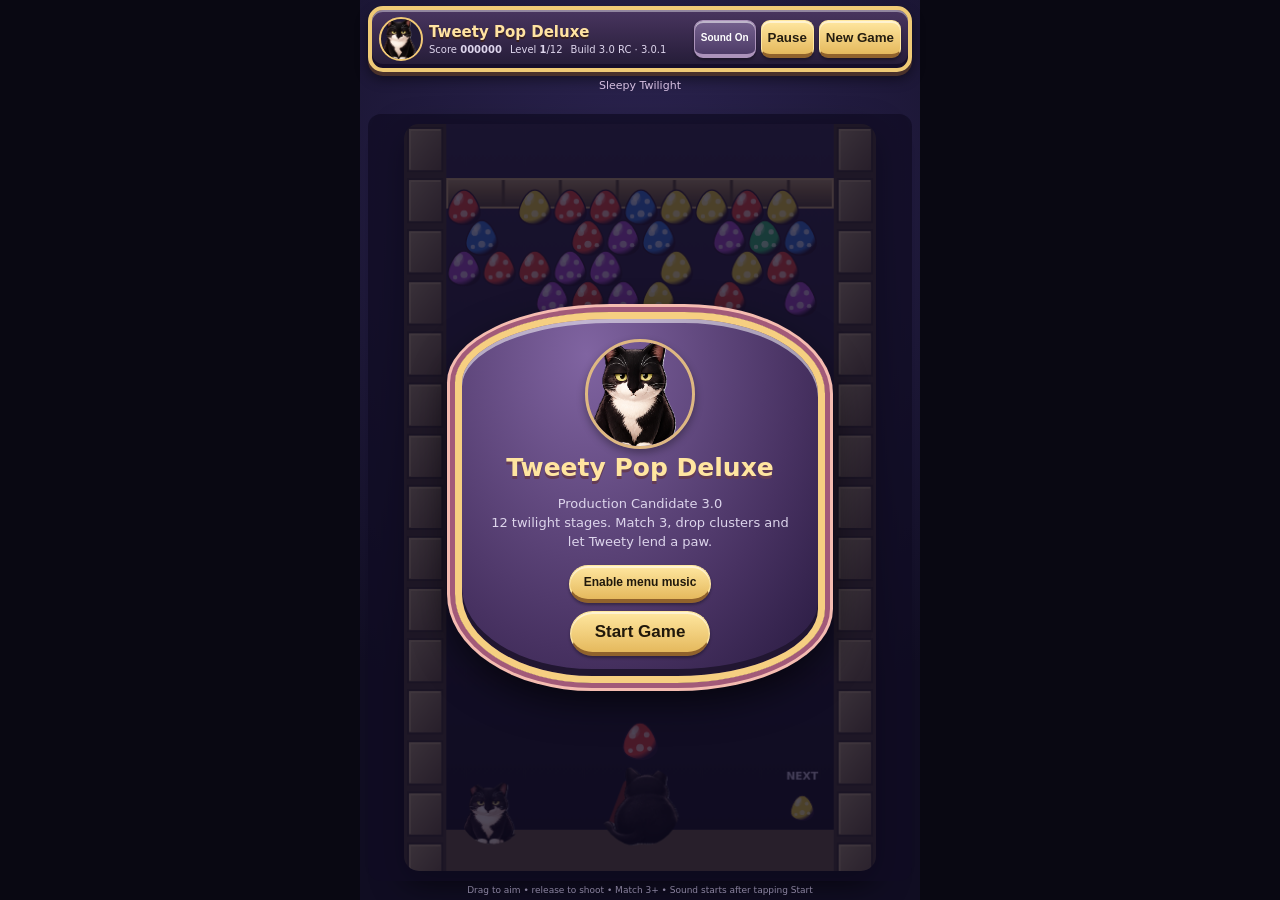
<file: index.html>
<!doctype html>
<html lang="en">
<head>
<meta charset="utf-8">
<meta name="viewport" content="width=device-width,initial-scale=1,maximum-scale=1,user-scalable=no">
<meta name="theme-color" content="#100d22">
<meta http-equiv="Cache-Control" content="no-cache, no-store, must-revalidate">
<meta http-equiv="Pragma" content="no-cache">
<meta http-equiv="Expires" content="0">
<title>Tweety Pop Deluxe — Production Candidate 3.0</title>
<link rel="stylesheet" href="style-3.0.1.css?v=3.0.1">
</head>
<body>
<main class="shell">
<header class="hud">
  <img class="badge" src="assets/characters/tweety_scorekeeper_neutral.png?v=3.0.1" alt="Tweety">
  <div class="copy">
    <div class="title">Tweety Pop Deluxe</div>
    <div class="stats"><span>Score <b id="score">000000</b></span><span>Level <b id="level">1</b>/12</span><span>Build 3.0 RC · 3.0.1</span></div>
  </div>
  <button id="soundBtn" class="small">Sound On</button>
  <button id="pauseBtn">Pause</button><button id="restartBtn">New Game</button>
</header><div id="levelName"></div><div id="danger">DANGER — clear a hanging cluster!</div>
<section class="stage">
<div id="pauseLabel" hidden>PAUSED</div><canvas aria-label="Tweety egg shooter playfield" id="game" width="480" height="760"></canvas>
<div id="overlay" class="overlay">
 <div class="panel"><img id="overlayCat" src="assets/characters/tweety_scorekeeper_neutral.png?v=3.0.1" alt="Tweety">
  <h1 id="overlayTitle">Tweety Pop Deluxe</h1>
  <p id="overlayText">Production Candidate 3.0<br>12 twilight stages. Match 3, drop clusters and let Tweety lend a paw.</p>
  <button id="menuSoundBtn" type="button">Enable menu music</button>
  <button id="startBtn">Start Game</button>
 <button id="mainMenuBtn" type="button" hidden>Main Menu</button>
 </div>
</div>
</section>
<footer>Drag to aim • release to shoot • Match 3+ • Sound starts after tapping Start</footer>
</main>
<script src="config/levels-3.0.js?v=3.0.1"></script>
<script src="config/assets-3.0.1.js?v=3.0.1"></script>
<script src="assets-3.0.1.js?v=3.0.1"></script>
<script src="game-3.0.1.js?v=3.0.1"></script>
</body></html>
</file>
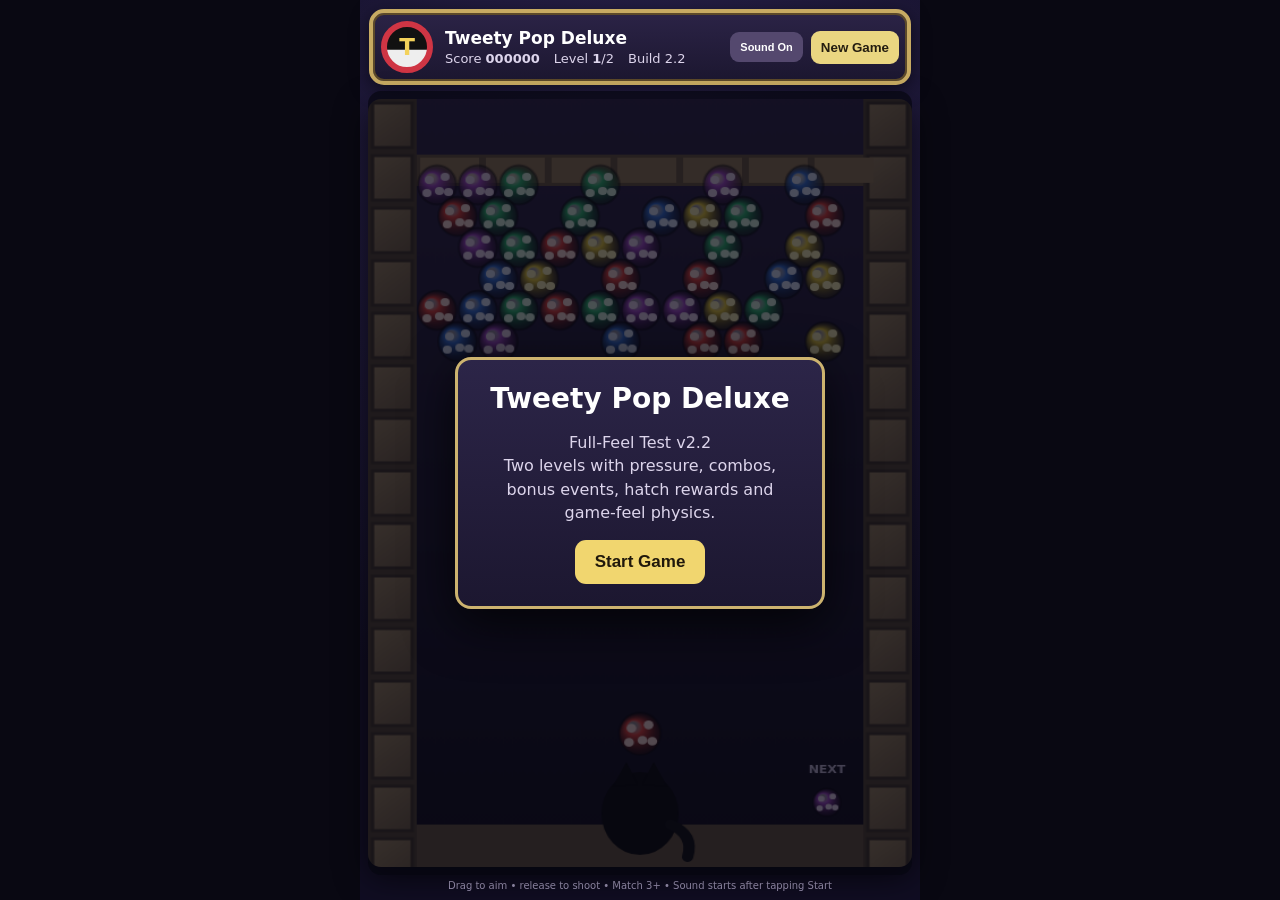
<file: baseline-2.2/index.html>
<!doctype html>
<html lang="en">
<head>
<meta charset="utf-8">
<meta name="viewport" content="width=device-width,initial-scale=1,maximum-scale=1,user-scalable=no">
<meta name="theme-color" content="#100d22">
<meta http-equiv="Cache-Control" content="no-cache, no-store, must-revalidate">
<meta http-equiv="Pragma" content="no-cache">
<meta http-equiv="Expires" content="0">
<title>Tweety Pop Deluxe — Full-Feel Test v2.2</title>
<link rel="stylesheet" href="style-2.2.css">
</head>
<body>
<main class="shell">
<header class="hud">
  <div class="badge">T</div>
  <div class="copy">
    <div class="title">Tweety Pop Deluxe</div>
    <div class="stats"><span>Score <b id="score">000000</b></span><span>Level <b id="level">1</b>/2</span><span>Build 2.2</span></div>
  </div>
  <button id="soundBtn" class="small">Sound On</button>
  <button id="restartBtn">New Game</button>
</header>
<section class="stage">
<canvas id="game" width="480" height="760"></canvas>
<div id="overlay" class="overlay">
 <div class="panel">
  <h1 id="overlayTitle">Tweety Pop Deluxe</h1>
  <p id="overlayText">Full-Feel Test v2.2<br>Two levels with pressure, combos, bonus events, hatch rewards and game-feel physics.</p>
  <button id="startBtn">Start Game</button>
 </div>
</div>
</section>
<footer>Drag to aim • release to shoot • Match 3+ • Sound starts after tapping Start</footer>
</main>
<script src="game-2.2.js"></script>
</body></html>
</file>
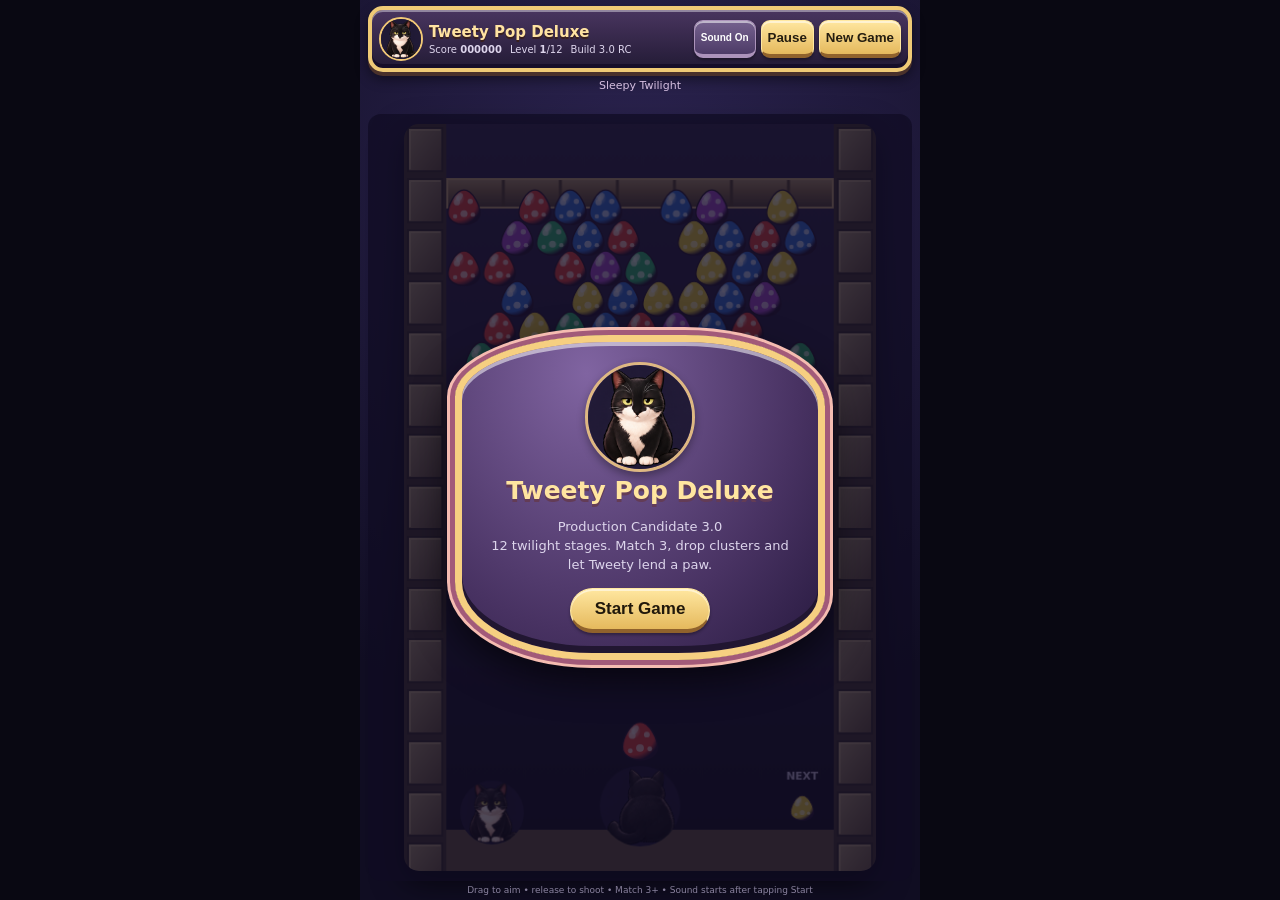
<file: game-3.0/index.html>
<!doctype html>
<html lang="en">
<head>
<meta charset="utf-8">
<meta name="viewport" content="width=device-width,initial-scale=1,maximum-scale=1,user-scalable=no">
<meta name="theme-color" content="#100d22">
<meta http-equiv="Cache-Control" content="no-cache, no-store, must-revalidate">
<meta http-equiv="Pragma" content="no-cache">
<meta http-equiv="Expires" content="0">
<title>Tweety Pop Deluxe — Production Candidate 3.0</title>
<link rel="stylesheet" href="style-3.0.css?v=3.0.0">
</head>
<body>
<main class="shell">
<header class="hud">
  <img class="badge" src="assets/characters/tweety_scorekeeper_neutral.png?v=3.0.0" alt="Tweety">
  <div class="copy">
    <div class="title">Tweety Pop Deluxe</div>
    <div class="stats"><span>Score <b id="score">000000</b></span><span>Level <b id="level">1</b>/12</span><span>Build 3.0 RC</span></div>
  </div>
  <button id="soundBtn" class="small">Sound On</button>
  <button id="pauseBtn">Pause</button><button id="restartBtn">New Game</button>
</header><div id="levelName"></div><div id="danger">DANGER — clear a hanging cluster!</div>
<section class="stage">
<div id="pauseLabel" hidden>PAUSED</div><canvas aria-label="Tweety egg shooter playfield" id="game" width="480" height="760"></canvas>
<div id="overlay" class="overlay">
 <div class="panel"><img id="overlayCat" src="assets/characters/tweety_scorekeeper_neutral.png?v=3.0.0" alt="Tweety">
  <h1 id="overlayTitle">Tweety Pop Deluxe</h1>
  <p id="overlayText">Production Candidate 3.0<br>12 twilight stages. Match 3, drop clusters and let Tweety lend a paw.</p>
  <button id="startBtn">Start Game</button>
 </div>
</div>
</section>
<footer>Drag to aim • release to shoot • Match 3+ • Sound starts after tapping Start</footer>
</main>
<script src="config/levels-3.0.js?v=3.0.0"></script>
<script src="config/assets-3.0.js?v=3.0.0"></script>
<script src="assets-3.0.js?v=3.0.0"></script>
<script src="game-3.0.js?v=3.0.0"></script>
</body></html>
</file>
<file: style-3.0.1.css>
*{box-sizing:border-box}html,body{margin:0;min-height:100%;background:#090812;color:#fff;font-family:system-ui,-apple-system,"Segoe UI",sans-serif;overscroll-behavior:none}body{display:flex;justify-content:center}.shell{width:min(100vw,560px);min-height:100vh;background:radial-gradient(circle at 50% 20%,#2c2451,#100d22 72%);display:flex;flex-direction:column}.hud{margin:9px 9px 6px;padding:8px;display:grid;grid-template-columns:56px 1fr auto auto;gap:8px;align-items:center;border:4px solid #c7aa62;border-radius:15px;background:linear-gradient(#2b2346,#1c1730);box-shadow:inset 0 0 0 2px #5c4929,0 5px 18px #0008}.badge{width:52px;height:52px;border-radius:50%;display:grid;place-items:center;background:linear-gradient(#111 56%,#eee 57%);border:6px solid #cf3544;color:#f3d25b;font-size:23px;font-weight:900}.title{font-size:17px;font-weight:900}.stats{display:flex;gap:14px;margin-top:3px;font-size:13px;color:#ddd5ec}.hud button{border:0;border-radius:9px;background:#ead681;color:#241d10;font-weight:900;padding:9px 10px}.hud .small{background:#54486e;color:#fff;font-size:11px}.stage{position:relative;flex:1;padding:0 8px;display:flex;align-items:center;justify-content:center}canvas{display:block;width:100%;height:auto;max-height:calc(100vh - 132px);aspect-ratio:12/19;border-radius:13px;touch-action:none;box-shadow:0 10px 32px #000a}.overlay{position:absolute;inset:0 8px;display:grid;place-items:center;background:#070610b0;border-radius:13px}.overlay.hidden{display:none}.panel{width:min(84%,370px);padding:22px;text-align:center;background:linear-gradient(#2c2548,#1c1730);border:3px solid #cdb36f;border-radius:16px;box-shadow:0 15px 50px #000b}.panel h1{margin:0 0 10px;font-size:28px}.panel p{color:#ddd5ec;line-height:1.45}.panel button{border:0;border-radius:11px;padding:12px 20px;background:#f1d66f;color:#20180b;font-weight:900;font-size:17px}footer{font-size:10px;color:#a9a0c2;padding:5px 10px 9px;text-align:center}@media(max-width:440px){.hud{grid-template-columns:48px 1fr auto}.badge{width:45px;height:45px}.title{font-size:14px}.stats{font-size:11px}.hud .small{display:none}.hud button{font-size:11px;padding:8px}.panel h1{font-size:24px}}/* Preserve the portrait playfield; add tactile depth without changing its coordinates. */
html,body{height:100%;overflow:hidden}.shell{min-height:0;height:100dvh;max-width:560px}.hud{grid-template-columns:45px 1fr auto auto auto;gap:5px;padding:7px;margin:6px 8px 3px;background:linear-gradient(#49355f,#231b36);border-color:#efca76;box-shadow:inset 0 2px 0 #fff6,inset 0 -4px 0 #160e29,0 4px 0 #4a312b,0 7px 13px #0007}.badge{width:44px;height:44px;object-fit:cover;border:2px solid #f2c976;background:#201a35}.title{color:#ffe3a2;text-shadow:0 2px #39201f;font-size:15px}.stats{gap:8px;font-size:10px;flex-wrap:wrap}.hud button,.panel button{border:1px solid #ffe8a1;border-bottom:4px solid #90622c;box-shadow:inset 0 2px #fff8,0 2px 3px #0005;background:linear-gradient(#ffe7a0,#e5b95d);cursor:pointer;min-height:38px;padding:6px}.hud button:active,.panel button:active{transform:translateY(2px);border-bottom-width:2px}.hud .small{display:block;background:linear-gradient(#76628f,#4d3b67);border-color:#ac93bb;font-size:10px}.stage{min-height:0;flex:1;padding:0 8px}canvas{height:100%;width:auto;max-width:100%;max-height:100%;object-fit:contain;border-radius:15px}.overlay{inset:0 8px;background:#100b23ba}.panel{border:7px solid #f6cf81;border-radius:42% 38% 40% 37% / 19% 22% 20% 24%;background:radial-gradient(ellipse at 35% 10%,#8064a1,#483262 65%,#281a40);box-shadow:inset 0 4px #fff8,inset 0 -7px #211631,0 0 0 5px #a25a79,0 0 0 8px #f5bcb1,0 15px 40px #000b;padding:20px 23px}.panel h1{color:#ffe5a0;text-shadow:0 3px #633c56;font-size:25px}.panel p{font-size:13px}.panel img{height:110px;width:110px;object-fit:cover;border-radius:50%;border:3px solid #deb882;box-shadow:0 4px 8px #0005}.panel button{border-radius:24px;font-size:17px;padding:10px 24px}#levelName{text-align:center;font-size:11px;color:#d4bedf;height:18px;margin-top:4px}#danger{text-align:center;height:17px;font-weight:bold;font-size:11px;color:#ffb495;visibility:hidden}#danger.active{visibility:visible}#pauseLabel{position:absolute;z-index:2;background:#201a35ec;color:#ffe3a0;border:3px solid #ddbd77;border-radius:30px;padding:18px 40px;font-size:24px;font-weight:900}#pauseLabel[hidden]{display:none}footer{flex:none;font-size:9px;padding:4px 8px;padding-bottom:max(5px,env(safe-area-inset-bottom))}.hud .copy{min-width:0}@media(max-width:440px){.hud{grid-template-columns:38px 1fr auto auto auto;gap:4px}.badge{width:36px;height:36px}.title{font-size:12px}.stats{font-size:9px;gap:5px}.hud button{font-size:9px;padding:4px;min-height:36px}.hud .small{font-size:9px}.panel img{width:90px;height:90px}.panel h1{font-size:21px}}@media(max-height:650px){.panel img{height:66px;width:66px}.panel{padding:14px 20px}.panel p{margin:8px 0}.hud{margin-top:3px}#danger,#levelName{height:14px;font-size:9px}}
canvas{width:min(100%,calc((100dvh - 153px) * 480 / 760));height:auto;max-height:none;aspect-ratio:480/760;object-fit:fill}.stage{align-items:center}.panel{max-height:100%;overflow:auto}

#menuSoundBtn,#mainMenuBtn{display:block;margin:8px auto;font-size:12px;padding:7px 14px}#menuSoundBtn[hidden],#mainMenuBtn[hidden]{display:none}button:disabled{opacity:.65;cursor:wait}
</file>
<file: baseline-2.2/style-2.2.css>
*{box-sizing:border-box}html,body{margin:0;min-height:100%;background:#090812;color:#fff;font-family:system-ui,-apple-system,"Segoe UI",sans-serif;overscroll-behavior:none}body{display:flex;justify-content:center}.shell{width:min(100vw,560px);min-height:100vh;background:radial-gradient(circle at 50% 20%,#2c2451,#100d22 72%);display:flex;flex-direction:column}.hud{margin:9px 9px 6px;padding:8px;display:grid;grid-template-columns:56px 1fr auto auto;gap:8px;align-items:center;border:4px solid #c7aa62;border-radius:15px;background:linear-gradient(#2b2346,#1c1730);box-shadow:inset 0 0 0 2px #5c4929,0 5px 18px #0008}.badge{width:52px;height:52px;border-radius:50%;display:grid;place-items:center;background:linear-gradient(#111 56%,#eee 57%);border:6px solid #cf3544;color:#f3d25b;font-size:23px;font-weight:900}.title{font-size:17px;font-weight:900}.stats{display:flex;gap:14px;margin-top:3px;font-size:13px;color:#ddd5ec}.hud button{border:0;border-radius:9px;background:#ead681;color:#241d10;font-weight:900;padding:9px 10px}.hud .small{background:#54486e;color:#fff;font-size:11px}.stage{position:relative;flex:1;padding:0 8px;display:flex;align-items:center;justify-content:center}canvas{display:block;width:100%;height:auto;max-height:calc(100vh - 132px);aspect-ratio:12/19;border-radius:13px;touch-action:none;box-shadow:0 10px 32px #000a}.overlay{position:absolute;inset:0 8px;display:grid;place-items:center;background:#070610b0;border-radius:13px}.overlay.hidden{display:none}.panel{width:min(84%,370px);padding:22px;text-align:center;background:linear-gradient(#2c2548,#1c1730);border:3px solid #cdb36f;border-radius:16px;box-shadow:0 15px 50px #000b}.panel h1{margin:0 0 10px;font-size:28px}.panel p{color:#ddd5ec;line-height:1.45}.panel button{border:0;border-radius:11px;padding:12px 20px;background:#f1d66f;color:#20180b;font-weight:900;font-size:17px}footer{font-size:10px;color:#a9a0c2;padding:5px 10px 9px;text-align:center}@media(max-width:440px){.hud{grid-template-columns:48px 1fr auto}.badge{width:45px;height:45px}.title{font-size:14px}.stats{font-size:11px}.hud .small{display:none}.hud button{font-size:11px;padding:8px}.panel h1{font-size:24px}}
</file>
<file: game-3.0/style-3.0.css>
*{box-sizing:border-box}html,body{margin:0;min-height:100%;background:#090812;color:#fff;font-family:system-ui,-apple-system,"Segoe UI",sans-serif;overscroll-behavior:none}body{display:flex;justify-content:center}.shell{width:min(100vw,560px);min-height:100vh;background:radial-gradient(circle at 50% 20%,#2c2451,#100d22 72%);display:flex;flex-direction:column}.hud{margin:9px 9px 6px;padding:8px;display:grid;grid-template-columns:56px 1fr auto auto;gap:8px;align-items:center;border:4px solid #c7aa62;border-radius:15px;background:linear-gradient(#2b2346,#1c1730);box-shadow:inset 0 0 0 2px #5c4929,0 5px 18px #0008}.badge{width:52px;height:52px;border-radius:50%;display:grid;place-items:center;background:linear-gradient(#111 56%,#eee 57%);border:6px solid #cf3544;color:#f3d25b;font-size:23px;font-weight:900}.title{font-size:17px;font-weight:900}.stats{display:flex;gap:14px;margin-top:3px;font-size:13px;color:#ddd5ec}.hud button{border:0;border-radius:9px;background:#ead681;color:#241d10;font-weight:900;padding:9px 10px}.hud .small{background:#54486e;color:#fff;font-size:11px}.stage{position:relative;flex:1;padding:0 8px;display:flex;align-items:center;justify-content:center}canvas{display:block;width:100%;height:auto;max-height:calc(100vh - 132px);aspect-ratio:12/19;border-radius:13px;touch-action:none;box-shadow:0 10px 32px #000a}.overlay{position:absolute;inset:0 8px;display:grid;place-items:center;background:#070610b0;border-radius:13px}.overlay.hidden{display:none}.panel{width:min(84%,370px);padding:22px;text-align:center;background:linear-gradient(#2c2548,#1c1730);border:3px solid #cdb36f;border-radius:16px;box-shadow:0 15px 50px #000b}.panel h1{margin:0 0 10px;font-size:28px}.panel p{color:#ddd5ec;line-height:1.45}.panel button{border:0;border-radius:11px;padding:12px 20px;background:#f1d66f;color:#20180b;font-weight:900;font-size:17px}footer{font-size:10px;color:#a9a0c2;padding:5px 10px 9px;text-align:center}@media(max-width:440px){.hud{grid-template-columns:48px 1fr auto}.badge{width:45px;height:45px}.title{font-size:14px}.stats{font-size:11px}.hud .small{display:none}.hud button{font-size:11px;padding:8px}.panel h1{font-size:24px}}/* Preserve the portrait playfield; add tactile depth without changing its coordinates. */
html,body{height:100%;overflow:hidden}.shell{min-height:0;height:100dvh;max-width:560px}.hud{grid-template-columns:45px 1fr auto auto auto;gap:5px;padding:7px;margin:6px 8px 3px;background:linear-gradient(#49355f,#231b36);border-color:#efca76;box-shadow:inset 0 2px 0 #fff6,inset 0 -4px 0 #160e29,0 4px 0 #4a312b,0 7px 13px #0007}.badge{width:44px;height:44px;object-fit:cover;border:2px solid #f2c976;background:#201a35}.title{color:#ffe3a2;text-shadow:0 2px #39201f;font-size:15px}.stats{gap:8px;font-size:10px;flex-wrap:wrap}.hud button,.panel button{border:1px solid #ffe8a1;border-bottom:4px solid #90622c;box-shadow:inset 0 2px #fff8,0 2px 3px #0005;background:linear-gradient(#ffe7a0,#e5b95d);cursor:pointer;min-height:38px;padding:6px}.hud button:active,.panel button:active{transform:translateY(2px);border-bottom-width:2px}.hud .small{display:block;background:linear-gradient(#76628f,#4d3b67);border-color:#ac93bb;font-size:10px}.stage{min-height:0;flex:1;padding:0 8px}canvas{height:100%;width:auto;max-width:100%;max-height:100%;object-fit:contain;border-radius:15px}.overlay{inset:0 8px;background:#100b23ba}.panel{border:7px solid #f6cf81;border-radius:42% 38% 40% 37% / 19% 22% 20% 24%;background:radial-gradient(ellipse at 35% 10%,#8064a1,#483262 65%,#281a40);box-shadow:inset 0 4px #fff8,inset 0 -7px #211631,0 0 0 5px #a25a79,0 0 0 8px #f5bcb1,0 15px 40px #000b;padding:20px 23px}.panel h1{color:#ffe5a0;text-shadow:0 3px #633c56;font-size:25px}.panel p{font-size:13px}.panel img{height:110px;width:110px;object-fit:cover;border-radius:50%;border:3px solid #deb882;box-shadow:0 4px 8px #0005}.panel button{border-radius:24px;font-size:17px;padding:10px 24px}#levelName{text-align:center;font-size:11px;color:#d4bedf;height:18px;margin-top:4px}#danger{text-align:center;height:17px;font-weight:bold;font-size:11px;color:#ffb495;visibility:hidden}#danger.active{visibility:visible}#pauseLabel{position:absolute;z-index:2;background:#201a35ec;color:#ffe3a0;border:3px solid #ddbd77;border-radius:30px;padding:18px 40px;font-size:24px;font-weight:900}#pauseLabel[hidden]{display:none}footer{flex:none;font-size:9px;padding:4px 8px;padding-bottom:max(5px,env(safe-area-inset-bottom))}.hud .copy{min-width:0}@media(max-width:440px){.hud{grid-template-columns:38px 1fr auto auto auto;gap:4px}.badge{width:36px;height:36px}.title{font-size:12px}.stats{font-size:9px;gap:5px}.hud button{font-size:9px;padding:4px;min-height:36px}.hud .small{font-size:9px}.panel img{width:90px;height:90px}.panel h1{font-size:21px}}@media(max-height:650px){.panel img{height:66px;width:66px}.panel{padding:14px 20px}.panel p{margin:8px 0}.hud{margin-top:3px}#danger,#levelName{height:14px;font-size:9px}}
canvas{width:min(100%,calc((100dvh - 153px) * 480 / 760));height:auto;max-height:none;aspect-ratio:480/760;object-fit:fill}.stage{align-items:center}.panel{max-height:100%;overflow:auto}
</file>
